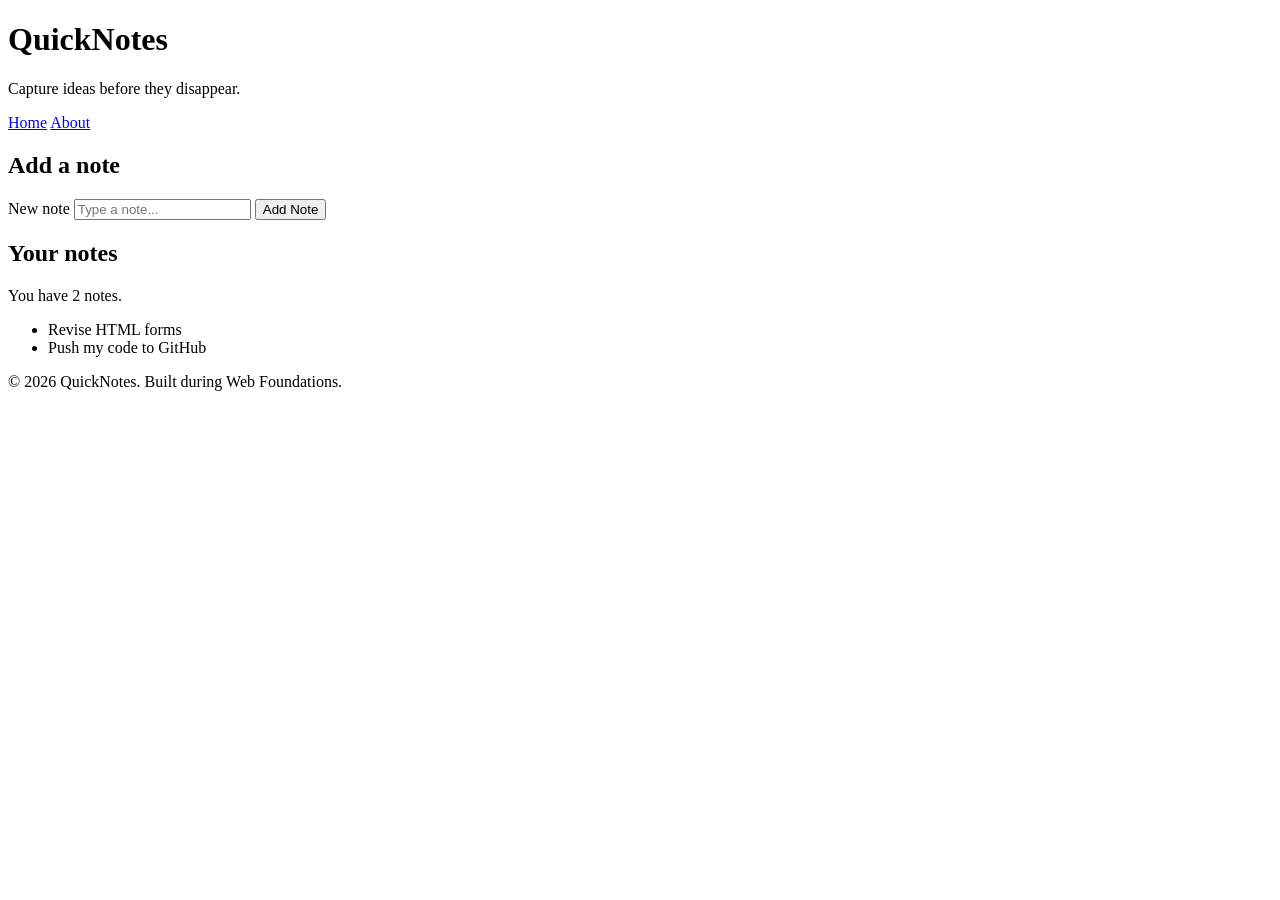
<file: day1/index.html>
<!DOCTYPE html>
<html lang="en">
  <head>
    <meta charset="UTF-8" />
    <meta name="viewport" content="width=device-width, initial-scale=1.0" />
    <title>QuickNotes</title>
  </head>
  <body>
    <header>
      <h1>QuickNotes</h1>
      <p>Capture ideas before they disappear.</p>

      <nav>
        <a href="index.html">Home</a>
        <a href="about.html">About</a>
      </nav>
    </header>

    <main>
      <section>
        <h2>Add a note</h2>

        <form id="note-form">
          <label for="note-input">New note</label>
          <input
            type="text"
            id="note-input"
            name="note"
            placeholder="Type a note..."
          />
          <button type="submit">Add Note</button>
        </form>
      </section>

      <section>
        <h2>Your notes</h2>

        <p id="note-count">You have 2 notes.</p>

        <ul id="notes-list">
          <li>Revise HTML forms</li>
          <li>Push my code to GitHub</li>
        </ul>
      </section>
    </main>

    <footer>
      <p>&copy; 2026 QuickNotes. Built during Web Foundations.</p>
    </footer>
  </body>
</html>
</file>
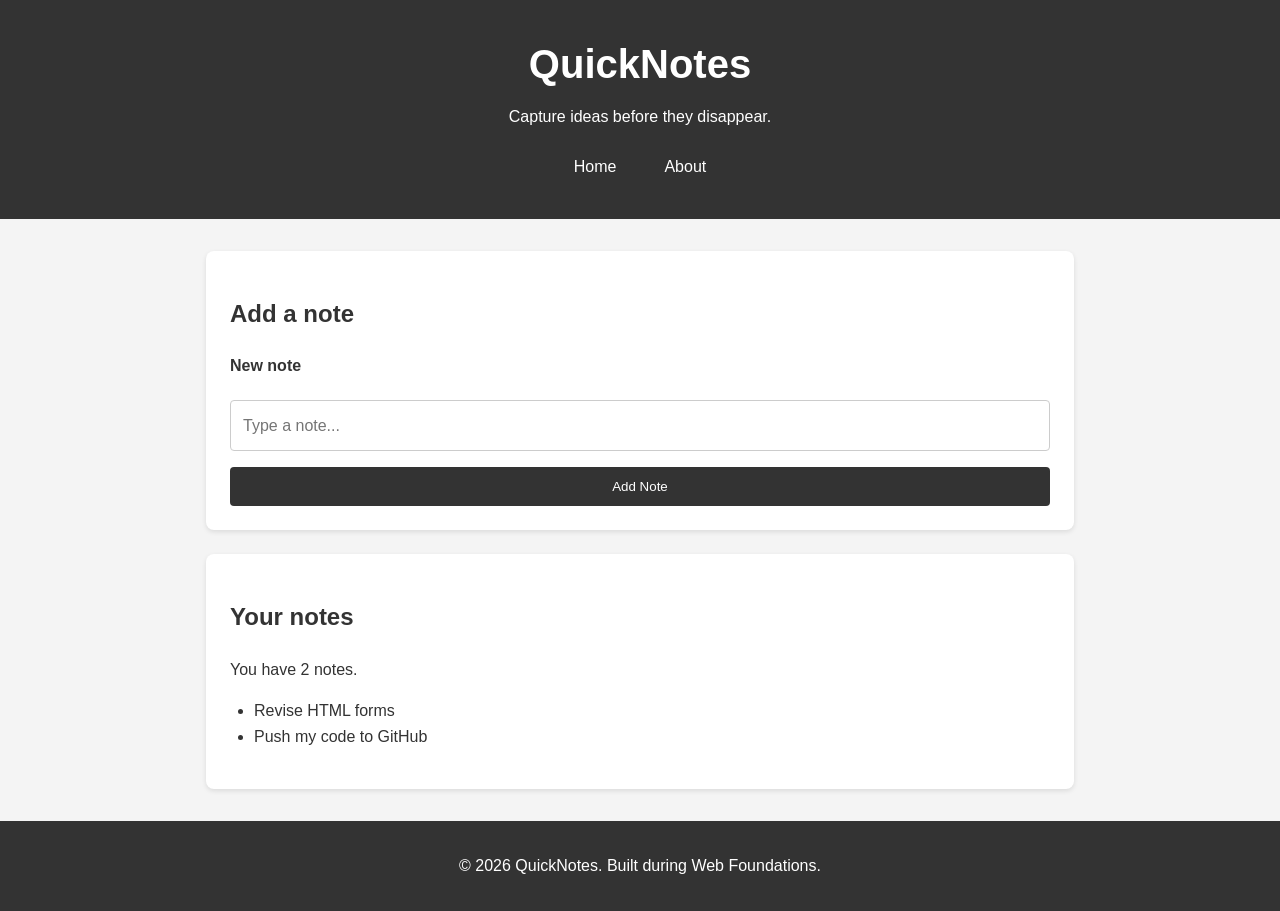
<file: day2/index.html>
<!DOCTYPE html>
<html lang="en">
  <head>
    <meta charset="UTF-8" />
    <meta name="viewport" content="width=device-width, initial-scale=1.0" />
    <title>QuickNotes</title>
    <link rel="stylesheet" href="style.css" />
  </head>

  <body>
    <header>
      <h1>QuickNotes</h1>
      <p>Capture ideas before they disappear.</p>

      <nav>
        <a href="index.html">Home</a>
        <a href="about.html">About</a>
      </nav>
    </header>

    <main>
      <section>
        <h2>Add a note</h2>

        <form id="note-form">
          <label for="note-input">New note</label>
          <input
            type="text"
            id="note-input"
            name="note"
            placeholder="Type a note..."
          />
          <button type="submit">Add Note</button>
        </form>
      </section>

      <section>
        <h2>Your notes</h2>

        <p id="note-count">You have 2 notes.</p>

        <ul id="notes-list">
          <li>Revise HTML forms</li>
          <li>Push my code to GitHub</li>
        </ul>
      </section>
    </main>

    <footer>
      <p>&copy; 2026 QuickNotes. Built during Web Foundations.</p>
    </footer>
  </body>
</html>
</file>
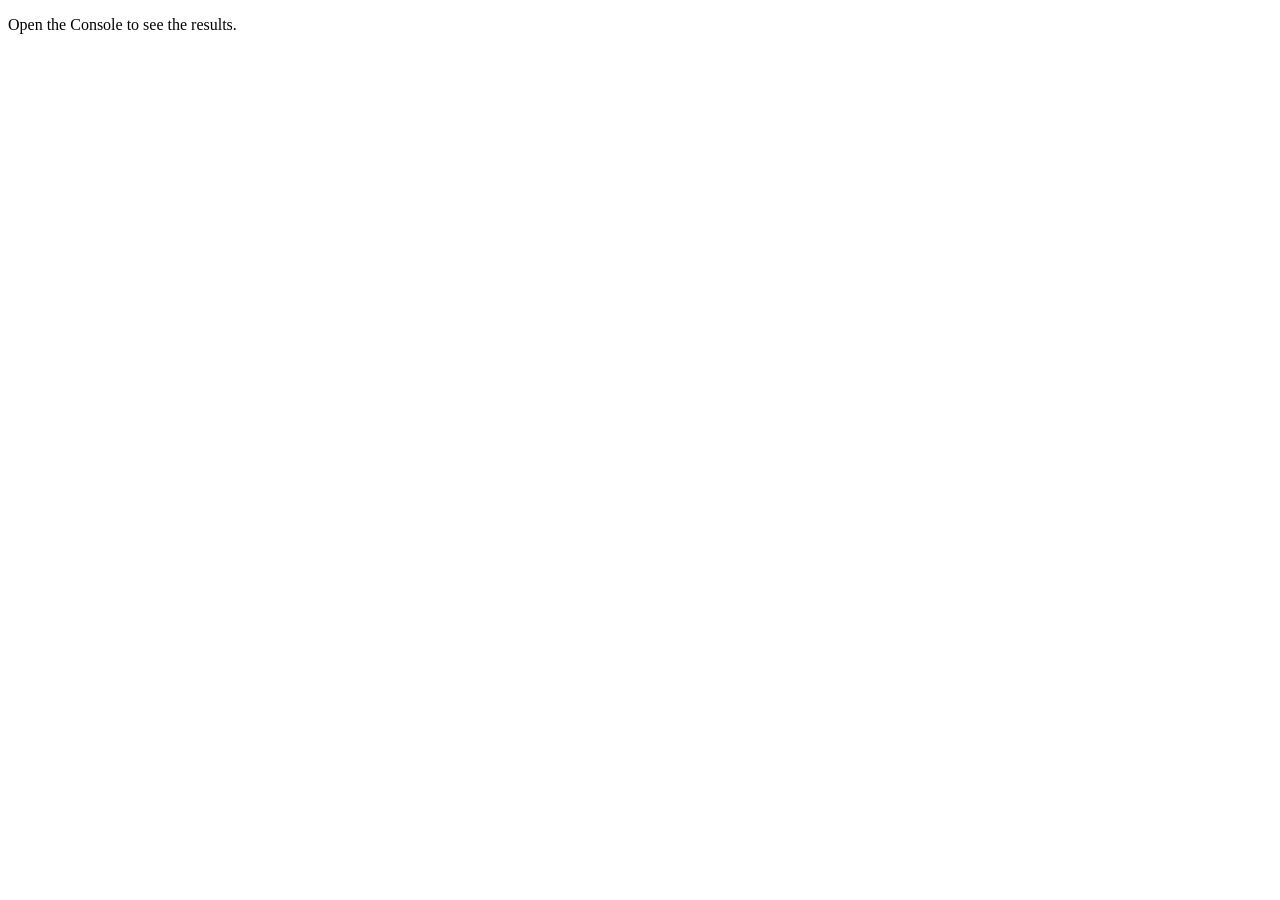
<file: day3/index.html>
<!DOCTYPE html>
<html lang="en">
  <head>
    <meta charset="UTF-8" />
    <meta name="viewport" content="width=device-width, initial-scale=1.0" />
    <title>Notes Toolkit</title>
    <script src="script.js" defer></script>
  </head>

  <body>
    <p>Open the Console to see the results.</p>
  </body>
</html>
</file>
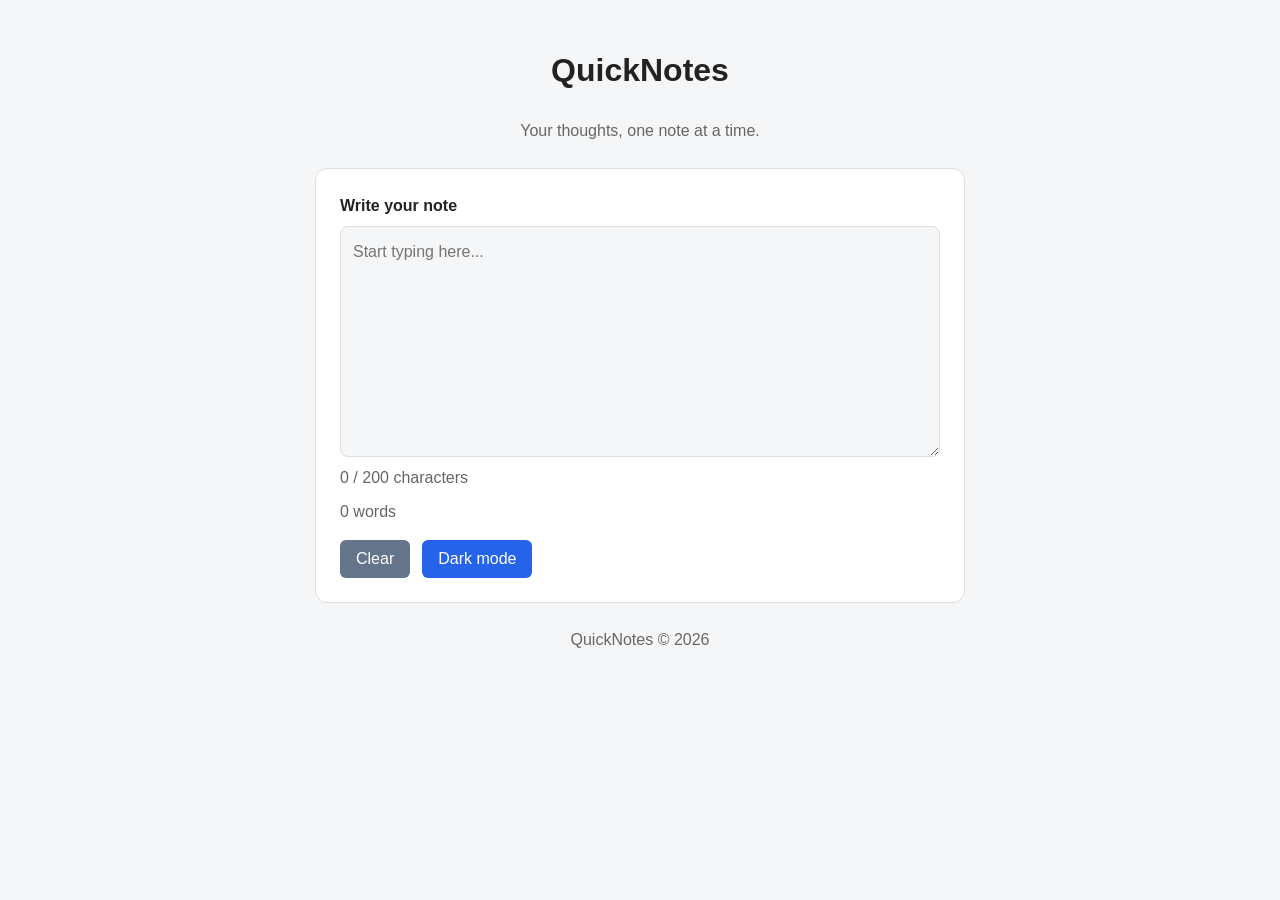
<file: day4/index.html>
<!DOCTYPE html>
<html lang="en">
<head>
  <meta charset="UTF-8">
  <meta name="viewport" content="width=device-width, initial-scale=1.0">
  <title>QuickNotes - Day 4</title>
  <link rel="stylesheet" href="style.css">
  <script src="script.js" defer></script>
</head>
<body>
  <header>
    <h1>QuickNotes</h1>
    <p>Your thoughts, one note at a time.</p>
  </header>

  <main>
    <section class="note-card">
      <label for="note-text">Write your note</label>
      <textarea
        id="note-text"
        rows="8"
        maxlength="200"
        placeholder="Start typing here..."
      ></textarea>

      <p id="char-count" aria-live="polite">0 / 200 characters</p>
      <p id="word-count" aria-live="polite">0 words</p>

      <div class="actions">
        <button id="clear-btn" type="button">Clear</button>
        <button id="theme-toggle" type="button">Dark mode</button>
      </div>
    </section>
  </main>

  <footer>
    <p>QuickNotes &copy; 2026</p>
  </footer>
</body>
</html>
</file>
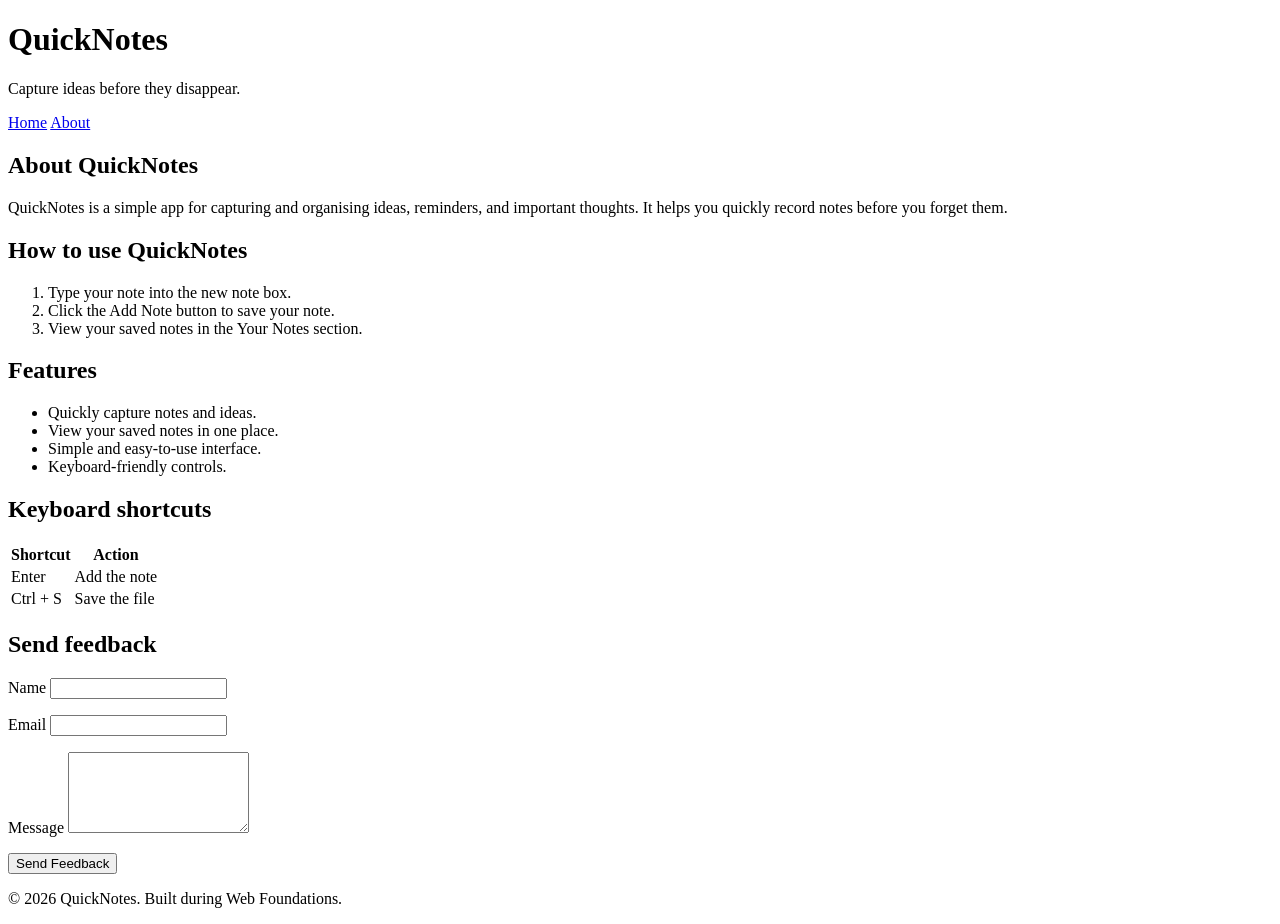
<file: day1/about.html>
<!DOCTYPE html>
<html lang="en">
  <head>
    <meta charset="UTF-8" />
    <meta name="viewport" content="width=device-width, initial-scale=1.0" />
    <title>About QuickNotes</title>
  </head>
  <body>
    <header>
      <h1>QuickNotes</h1>
      <p>Capture ideas before they disappear.</p>

      <nav>
        <a href="index.html">Home</a>
        <a href="about.html">About</a>
      </nav>
    </header>

    <main>
      <h2>About QuickNotes</h2>

      <p>
        QuickNotes is a simple app for capturing and organising ideas,
        reminders, and important thoughts. It helps you quickly record notes
        before you forget them.
      </p>

      <section>
        <h2>How to use QuickNotes</h2>

        <ol>
          <li>Type your note into the new note box.</li>
          <li>Click the Add Note button to save your note.</li>
          <li>View your saved notes in the Your Notes section.</li>
        </ol>
      </section>

      <section>
        <h2>Features</h2>

        <ul>
          <li>Quickly capture notes and ideas.</li>
          <li>View your saved notes in one place.</li>
          <li>Simple and easy-to-use interface.</li>
          <li>Keyboard-friendly controls.</li>
        </ul>
      </section>

      <section>
        <h2>Keyboard shortcuts</h2>

        <table>
          <thead>
            <tr>
              <th>Shortcut</th>
              <th>Action</th>
            </tr>
          </thead>

          <tbody>
            <tr>
              <td>Enter</td>
              <td>Add the note</td>
            </tr>
            <tr>
              <td>Ctrl + S</td>
              <td>Save the file</td>
            </tr>
          </tbody>
        </table>
      </section>

      <section>
        <h2>Send feedback</h2>

        <form>
          <p>
            <label for="name">Name</label>
            <input type="text" id="name" name="name" required />
          </p>

          <p>
            <label for="email">Email</label>
            <input type="email" id="email" name="email" required />
          </p>

          <p>
            <label for="message">Message</label>
            <textarea
              id="message"
              name="message"
              rows="5"
              required
            ></textarea>
          </p>

          <button type="submit">Send Feedback</button>
        </form>
      </section>
    </main>

    <footer>
      <p>&copy; 2026 QuickNotes. Built during Web Foundations.</p>
    </footer>
  </body>
</html>
</file>
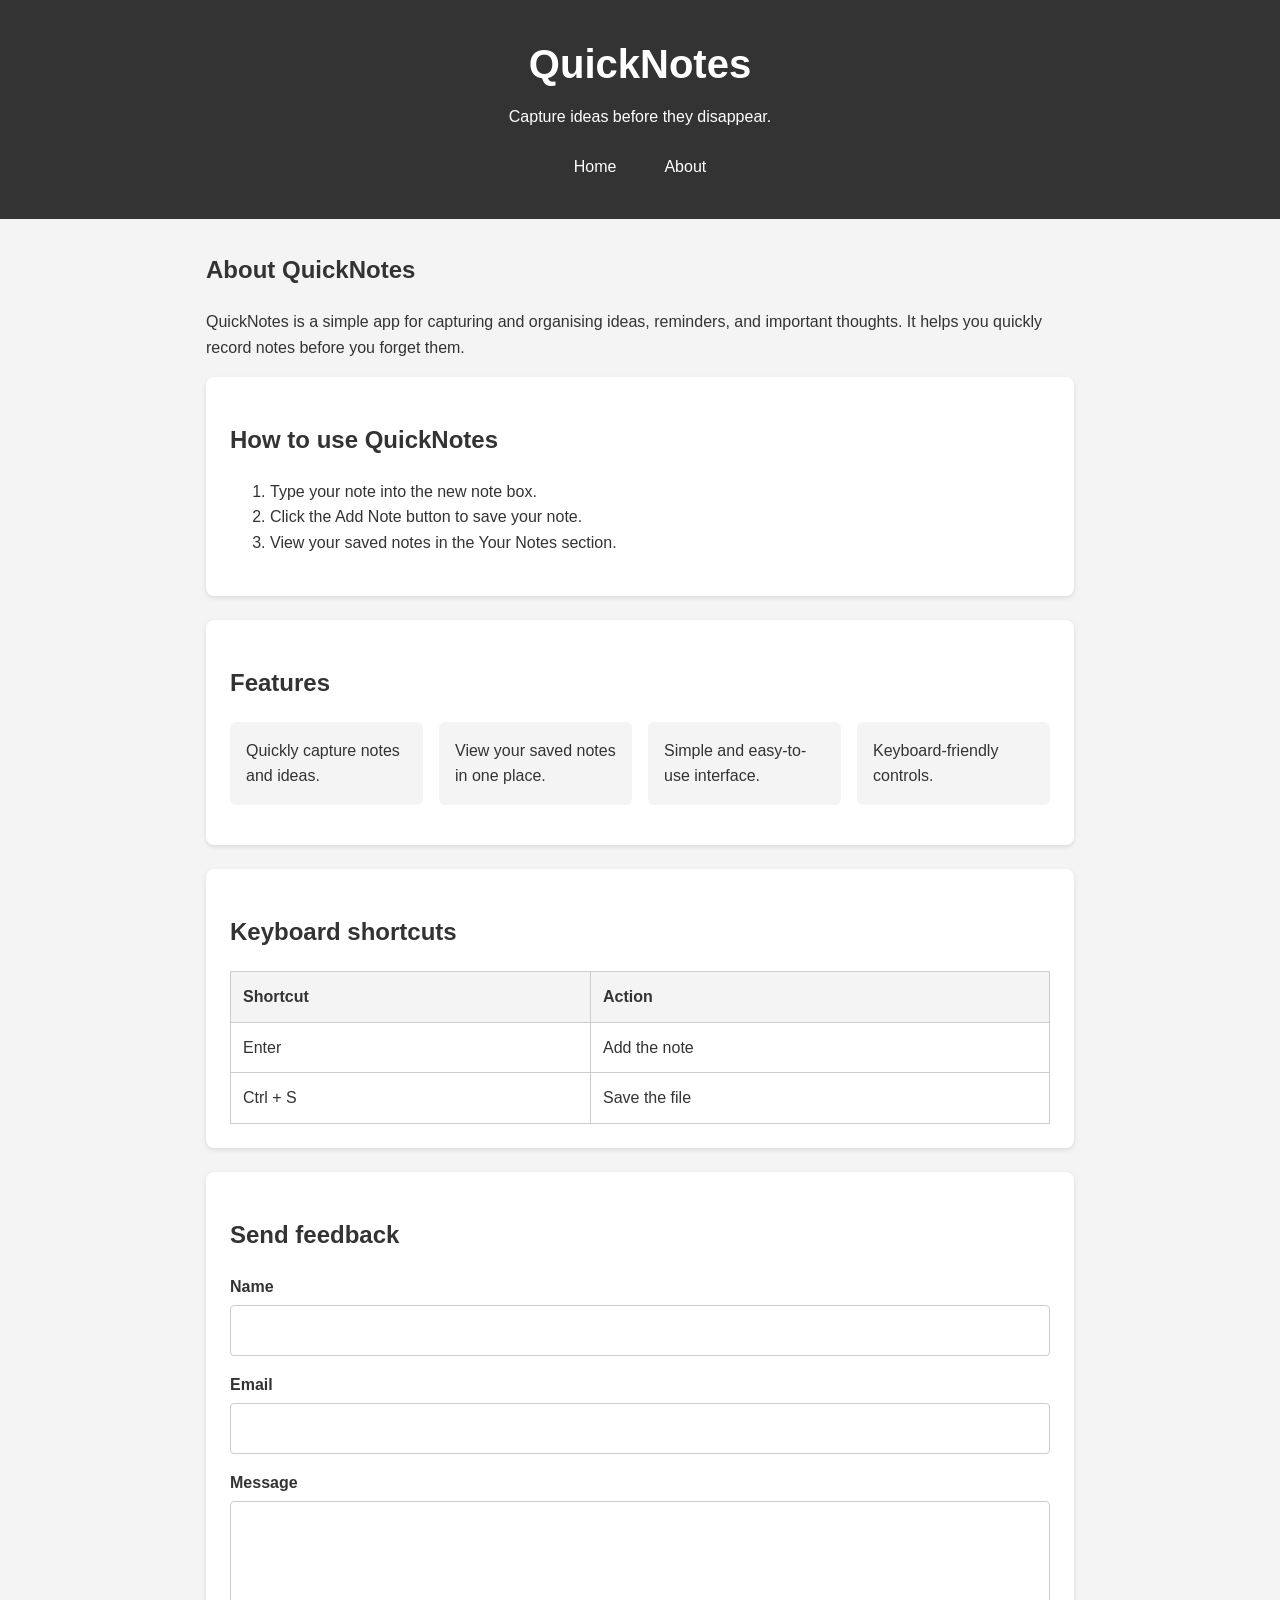
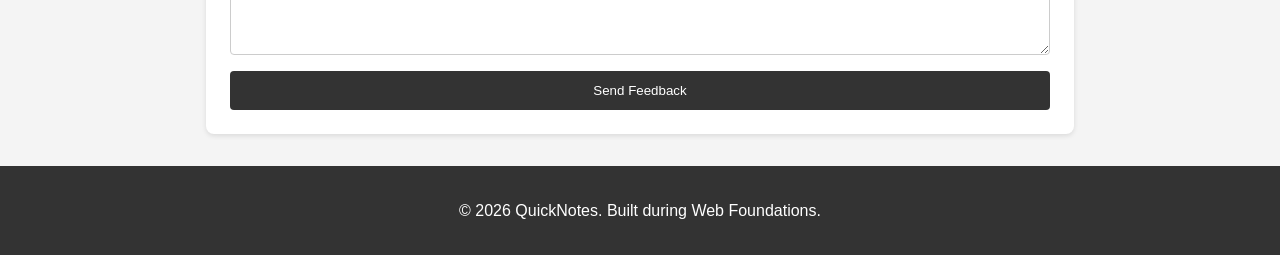
<file: day2/about.html>
<!DOCTYPE html>
<html lang="en">
  <head>
    <meta charset="UTF-8" />
    <meta name="viewport" content="width=device-width, initial-scale=1.0" />
    <title>About QuickNotes</title>
    <link rel="stylesheet" href="style.css" />
  </head>

  <body>
    <header>
      <h1>QuickNotes</h1>
      <p>Capture ideas before they disappear.</p>

      <nav>
        <a href="index.html">Home</a>
        <a href="about.html">About</a>
      </nav>
    </header>

    <main>
      <h2>About QuickNotes</h2>

      <p>
        QuickNotes is a simple app for capturing and organising ideas,
        reminders, and important thoughts. It helps you quickly record notes
        before you forget them.
      </p>

      <section>
        <h2>How to use QuickNotes</h2>

        <ol>
          <li>Type your note into the new note box.</li>
          <li>Click the Add Note button to save your note.</li>
          <li>View your saved notes in the Your Notes section.</li>
        </ol>
      </section>

      <section>
        <h2>Features</h2>

        <ul class="features">
          <li>Quickly capture notes and ideas.</li>
          <li>View your saved notes in one place.</li>
          <li>Simple and easy-to-use interface.</li>
          <li>Keyboard-friendly controls.</li>
        </ul>
      </section>

      <section>
        <h2>Keyboard shortcuts</h2>

        <table>
          <thead>
            <tr>
              <th>Shortcut</th>
              <th>Action</th>
            </tr>
          </thead>

          <tbody>
            <tr>
              <td>Enter</td>
              <td>Add the note</td>
            </tr>
            <tr>
              <td>Ctrl + S</td>
              <td>Save the file</td>
            </tr>
          </tbody>
        </table>
      </section>

      <section>
        <h2>Send feedback</h2>

        <form>
          <p>
            <label for="name">Name</label>
            <input type="text" id="name" name="name" required />
          </p>

          <p>
            <label for="email">Email</label>
            <input type="email" id="email" name="email" required />
          </p>

          <p>
            <label for="message">Message</label>
            <textarea
              id="message"
              name="message"
              rows="5"
              required
            ></textarea>
          </p>

          <button type="submit">Send Feedback</button>
        </form>
      </section>
    </main>

    <footer>
      <p>&copy; 2026 QuickNotes. Built during Web Foundations.</p>
    </footer>
  </body>
</html>
</file>
<file: day2/style.css>
/* Box sizing reset */
* {
  box-sizing: border-box;
}

/* Base styles */
body {
  margin: 0;
  font-family: Arial, sans-serif;
  line-height: 1.6;
  background-color: #f4f4f4;
  color: #333;
}

/* Header */
header {
  background-color: #333;
  color: white;
  text-align: center;
  padding: 2rem;
}

header h1 {
  margin: 0;
  font-size: 2.5rem;
}

header p {
  margin: 0.5rem 0 1rem;
}

/* Navigation */
nav {
  display: flex;
  justify-content: center;
  gap: 16px;
}

nav a {
  color: white;
  text-decoration: none;
  padding: 0.5rem 1rem;
  border-radius: 4px;
  transition: background-color 0.3s ease;
}

nav a:hover {
  background-color: #555;
}

/* Main content */
main {
  max-width: 900px;
  margin: 2rem auto;
  padding: 0 1rem;
}

/* Sections */
section {
  background-color: white;
  padding: 1.5rem;
  margin-bottom: 1.5rem;
  border-radius: 8px;
  box-shadow: 0 2px 5px rgba(0, 0, 0, 0.1);
}

/* Features grid */
.features {
  display: grid;
  grid-template-columns: repeat(auto-fit, minmax(180px, 1fr));
  gap: 1rem;
  padding: 0;
  list-style: none;
}

.features li {
  background-color: #f4f4f4;
  padding: 1rem;
  border-radius: 6px;
}

/* Notes list */
#notes-list {
  padding-left: 1.5rem;
}

/* Table */
table {
  width: 100%;
  border-collapse: collapse;
}

th,
td {
  border: 1px solid #ccc;
  padding: 0.75rem;
  text-align: left;
}

th {
  background-color: #f4f4f4;
}

/* Forms */
form {
  display: flex;
  flex-direction: column;
  gap: 1rem;
}

form p {
  display: flex;
  flex-direction: column;
  margin: 0;
}

label {
  margin-bottom: 0.3rem;
  font-weight: bold;
}

input,
textarea {
  width: 100%;
  padding: 0.75rem;
  border: 1px solid #ccc;
  border-radius: 4px;
  font: inherit;
}

textarea {
  resize: vertical;
}

/* Buttons */
button {
  padding: 0.75rem 1.25rem;
  border: none;
  border-radius: 4px;
  background-color: #333;
  color: white;
  cursor: pointer;
  transition: background-color 0.3s ease, transform 0.2s ease;
}

button:hover {
  background-color: #555;
  transform: translateY(-2px);
}

/* Footer */
footer {
  background-color: #333;
  color: white;
  text-align: center;
  padding: 1rem;
  margin-top: 2rem;
}

/* Mobile styles */
@media (max-width: 600px) {
  header {
    padding: 1.25rem;
  }

  header h1 {
    font-size: 2rem;
  }

  main {
    margin: 1rem auto;
  }

  nav {
    gap: 8px;
  }

  nav a {
    padding: 0.4rem 0.7rem;
  }
}
</file>
<file: day4/style.css>
:root {
  --bg-color: #f4f6f8;
  --card-color: #ffffff;
  --text-color: #222222;
  --muted-color: #666666;
  --border-color: #dddddd;
  --button-color: #2563eb;
  --button-text: #ffffff;
}

body.dark {
  --bg-color: #171717;
  --card-color: #262626;
  --text-color: #f5f5f5;
  --muted-color: #bbbbbb;
  --border-color: #444444;
  --button-color: #3b82f6;
  --button-text: #ffffff;
}

* {
  box-sizing: border-box;
}

body {
  margin: 0;
  padding: 24px;
  background-color: var(--bg-color);
  color: var(--text-color);
  font-family: Arial, sans-serif;
  line-height: 1.6;
  transition: background-color 0.2s, color 0.2s;
}

header,
footer {
  text-align: center;
  margin-bottom: 24px;
}

header p,
footer p {
  color: var(--muted-color);
}

.note-card {
  max-width: 650px;
  margin: 0 auto;
  padding: 24px;
  background-color: var(--card-color);
  border: 1px solid var(--border-color);
  border-radius: 12px;
}

label {
  display: block;
  margin-bottom: 8px;
  font-weight: bold;
}

textarea {
  display: block;
  width: 100%;
  padding: 12px;
  border: 1px solid var(--border-color);
  border-radius: 8px;
  background-color: var(--bg-color);
  color: var(--text-color);
  font: inherit;
  resize: vertical;
}

textarea:focus {
  outline: 2px solid var(--button-color);
  outline-offset: 2px;
}

#char-count,
#word-count {
  margin: 8px 0;
  color: var(--muted-color);
}

.warning {
  color: #d97706 !important;
}

.over {
  color: #dc2626 !important;
  font-weight: bold;
}

.actions {
  display: flex;
  flex-wrap: wrap;
  gap: 12px;
  margin-top: 16px;
}

button {
  padding: 10px 16px;
  border: none;
  border-radius: 6px;
  background-color: var(--button-color);
  color: var(--button-text);
  font-size: 1rem;
  cursor: pointer;
}

button:hover {
  opacity: 0.85;
}

#clear-btn {
  background-color: #64748b;
}

footer {
  margin-top: 24px;
}

@media (max-width: 480px) {
  body {
    padding: 12px;
  }

  .note-card {
    padding: 16px;
  }
}
</file>
